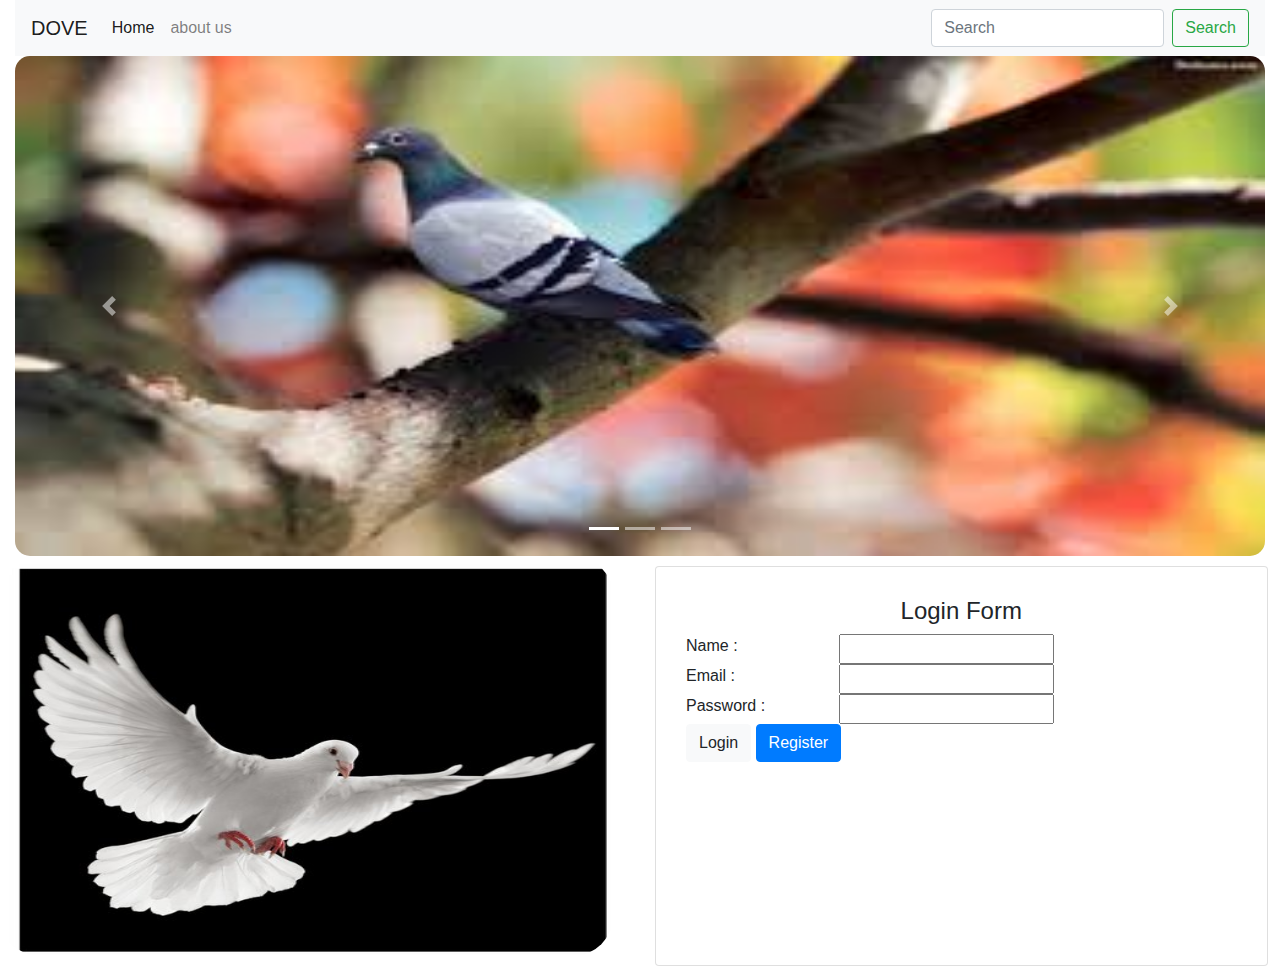
<file: index.html>
<html>
    <head>
        <title>
            
        </title>
        <link rel="stylesheet" href="https://stackpath.bootstrapcdn.com/bootstrap/4.3.1/css/bootstrap.min.css" integrity="sha384-ggOyR0iXCbMQv3Xipma34MD+dH/1fQ784/j6cY/iJTQUOhcWr7x9JvoRxT2MZw1T" crossorigin="anonymous">
        <script src="https://code.jquery.com/jquery-3.3.1.slim.min.js" integrity="sha384-q8i/X+965DzO0rT7abK41JStQIAqVgRVzpbzo5smXKp4YfRvH+8abtTE1Pi6jizo" crossorigin="anonymous"></script>
<script src="https://cdnjs.cloudflare.com/ajax/libs/popper.js/1.14.7/umd/popper.min.js" integrity="sha384-UO2eT0CpHqdSJQ6hJty5KVphtPhzWj9WO1clHTMGa3JDZwrnQq4sF86dIHNDz0W1" crossorigin="anonymous"></script>
<script src="https://stackpath.bootstrapcdn.com/bootstrap/4.3.1/js/bootstrap.min.js" integrity="sha384-JjSmVgyd0p3pXB1rRibZUAYoIIy6OrQ6VrjIEaFf/nJGzIxFDsf4x0xIM+B07jRM" crossorigin="anonymous"></script>

<style>
  .brdr{
    border-radius:15px;
    height:500px;
    
  }
  .frmp{
    border-radius:40px;
    width: 98%;
    height: 400px;

  }
  .card{
    height:400px;
    width:98%;
  }
</style>

    </head>
    <body>
      <div class="container-fluid">
            <nav class="navbar navbar-expand-lg navbar-light bg-light">
                    <a class="navbar-brand" href="#">DOVE</a>
                    <button class="navbar-toggler" type="button" data-toggle="collapse" data-target="#navbarSupportedContent" aria-controls="navbarSupportedContent" aria-expanded="false" aria-label="Toggle navigation">
                      <span class="navbar-toggler-icon"></span>
                    </button>
                  
                    <div class="collapse navbar-collapse" id="navbarSupportedContent">
                      <ul class="navbar-nav mr-auto">
                        <li class="nav-item active">
                          <a class="nav-link" href="#">Home <span class="sr-only">(current)</span></a>
                        </li>
                        
                        <li class="nav-item ">
                                <a class="nav-link" href="#">about us</a>
                              </li>
                        
                      </ul>
                      <form class="form-inline my-2 my-lg-0">
                        <input class="form-control mr-sm-2" type="search" placeholder="Search" aria-label="Search">
                        <button class="btn btn-outline-success my-2 my-sm-0" type="submit">Search</button>
                      </form>
                    </div>
                </nav>
                <div id="carouselExampleIndicators" class="carousel slide" data-ride="carousel">
                  <ol class="carousel-indicators">
                    <li data-target="#carouselExampleIndicators" data-slide-to="0" class="active"></li>
                    <li data-target="#carouselExampleIndicators" data-slide-to="1"></li>
                    <li data-target="#carouselExampleIndicators" data-slide-to="2"></li>
                  </ol>
                  <div class="carousel-inner">
                    <div class="carousel-item active">
                      <img src="index.jpeg" class="d-block w-100 brdr" >
                    </div>
                    <div class="carousel-item">
                      <img src="wp1976139.jpg" class="d-block w-100 brdr"  >
                    </div>
                    <div class="carousel-item">
                      <img src="wp1976165.jpg" class="d-block w-100 brdr">
                    </div>
                  </div>
                  <a class="carousel-control-prev" href="#carouselExampleIndicators" role="button" data-slide="prev">
                    <span class="carousel-control-prev-icon" aria-hidden="true"></span>
                    <span class="sr-only">Previous</span>
                  </a>
                  <a class="carousel-control-next" href="#carouselExampleIndicators" role="button" data-slide="next">
                    <span class="carousel-control-next-icon" aria-hidden="true"></span>
                    <span class="sr-only">Next</span>
                  </a>
                </div>
              </div>
              <div class="row">
              <div class="col-md-6">
                <img src="qq.jpg " class="frmp">
                
              </div>
              <div class="col-md-6" style="padding-top: 10px;" >
                <div class="card" style="padding-top: 30px;">
                <h4 style="text-align: center">Login Form</h4>
                <form style="padding-left: 30px;">
                    <div class="row">
                        <div class="col-md-3">
                          Name :
                        </div>
                        <div class =  "col-md-3">
                          <input type= "text">
                        </div>
                      </div>
                      <div class="row">
                          <div class="col-md-3">
                            Email :
                          </div>
                          <div class =  "col-md-3">
                            <input type= "text">
                          </div>
                        </div>
                        <div class="row">
                            <div class="col-md-3">
                              Password :
                            </div>
                            <div class =  "col-md-3">
                              <input type= "password">
                            </div>
                          </div>
                          <button type="submit" class="btn btn-light">Login</button>
                          <a href="#" class="btn btn-primary">Register</a>

                
                </form>


              </div>
              
              
            
            </div>
    </body>
</html>
</file>
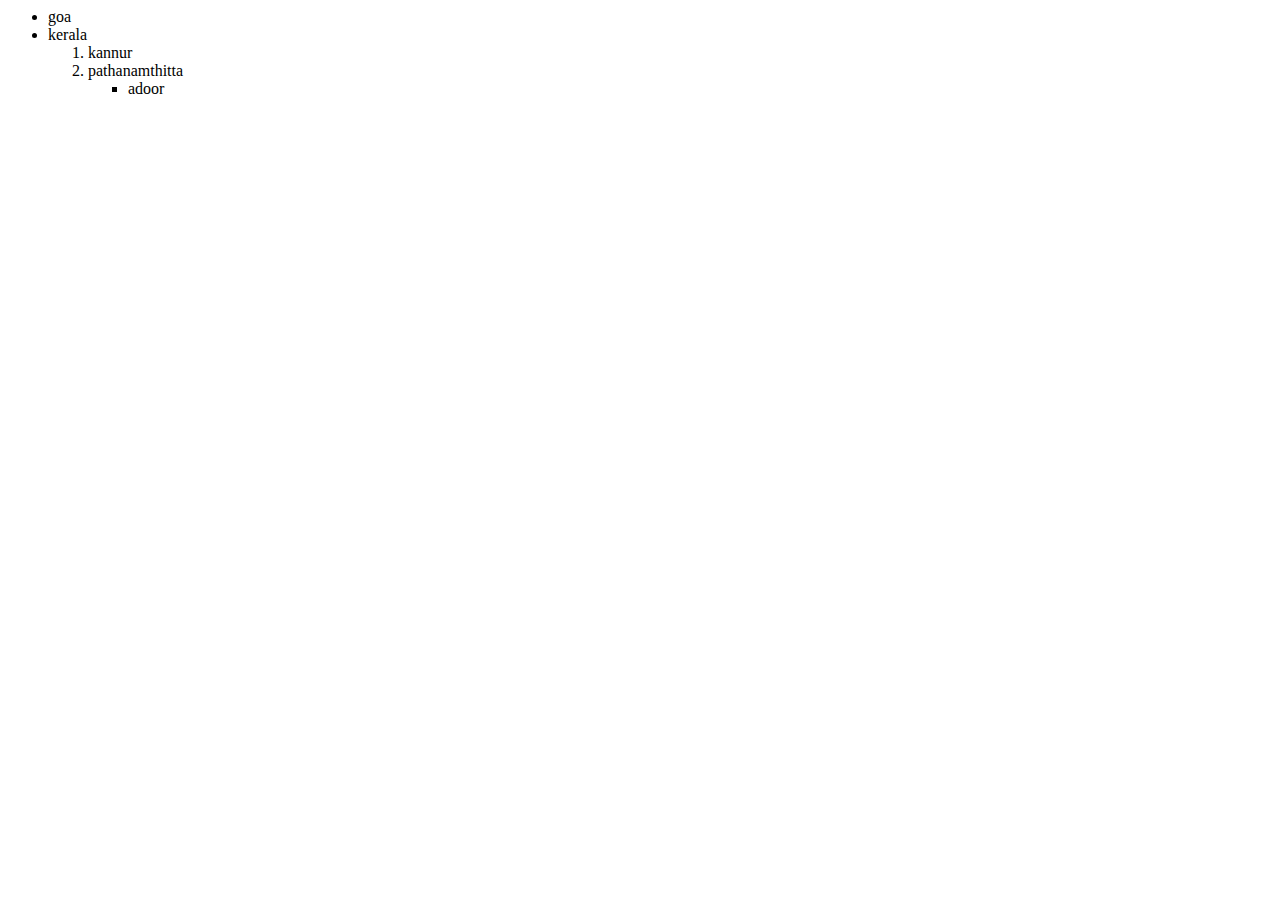
<file: nn.html>
<html>
    <head>
        <title>
            table
        </title>
    </head>
    <body>
        <ul>
            <li>
                goa
            </li>
            <li>
                kerala
            </li>
       <ol>
           <li>
               kannur

           </li>
           <li>
               pathanamthitta
           </li>
           <ul>
               <li>
                   adoor
               </li>
           </ul>
       </ol>
        </ul>
        
    </body>
</html>
</file>
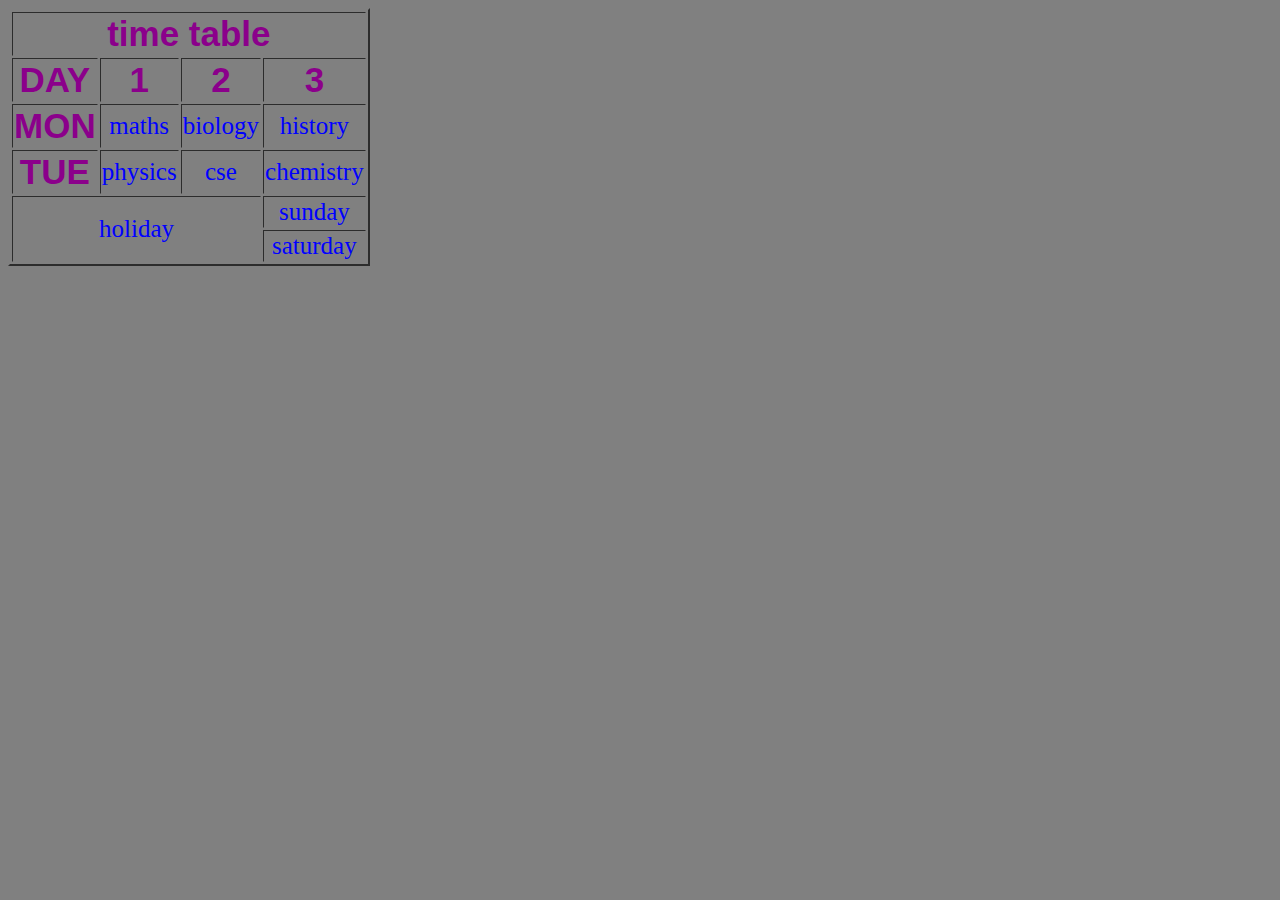
<file: nn2.html>
<html>
    <head>
        <title>
            table
        </title>
    <link rel="stylesheet" type="text/css" href="mystyle.css">
     </head>
    <body>
    <table border="2">
        <tr>
            <th colspan=4 >time table</th>
        </tr>
        <tr>
            <th>DAY</th>
            <th>1</th>
            <th>2</th>
            <th>3</th>
        </tr>
        <tr>
            <th>MON</th>
            <td>maths</td>
            <td>biology</td>
            <td>history</td>
        </tr>
        <tr>
            <th>TUE</th>
            <td>physics</td>
            <td>cse</td>
            <td>chemistry</td>
        </tr>
        <tr>
            <td colspan=3 rowspan=2 align=center >holiday</td>
            <td>sunday</td>
            <tr>
                <td>saturday</td>
            </tr>
        </tr>
    </table>

</body>
</html>
</file>
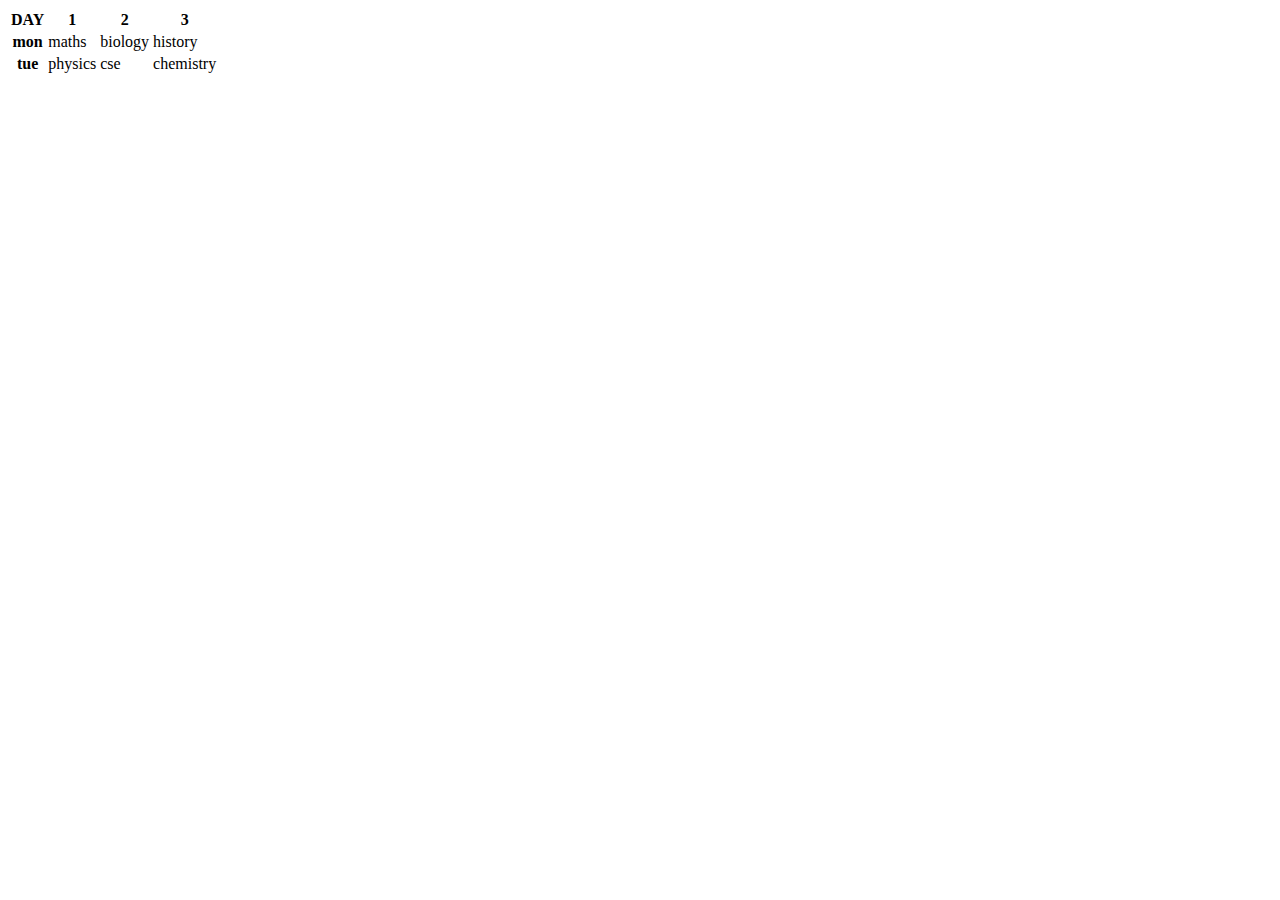
<file: ss.html>
<html>
    <head>
        <title>
            table
        </title>
    </head>
    <body>
    <table>
        <tr>
            <th>DAY</th>
            <th>1</th>
            <th>2</th>
            <th>3</th>
        </tr>
        <tr>
            <th>mon</th>
            <td>maths</td>
            <td>biology</td>
            <td>history</td>
        </tr>
        <tr>
            <th>tue</th>
            <td>physics</td>
            <td>cse</td>
            <td>chemistry</td>
        </tr>
    </table>
</body>
</html>
</file>
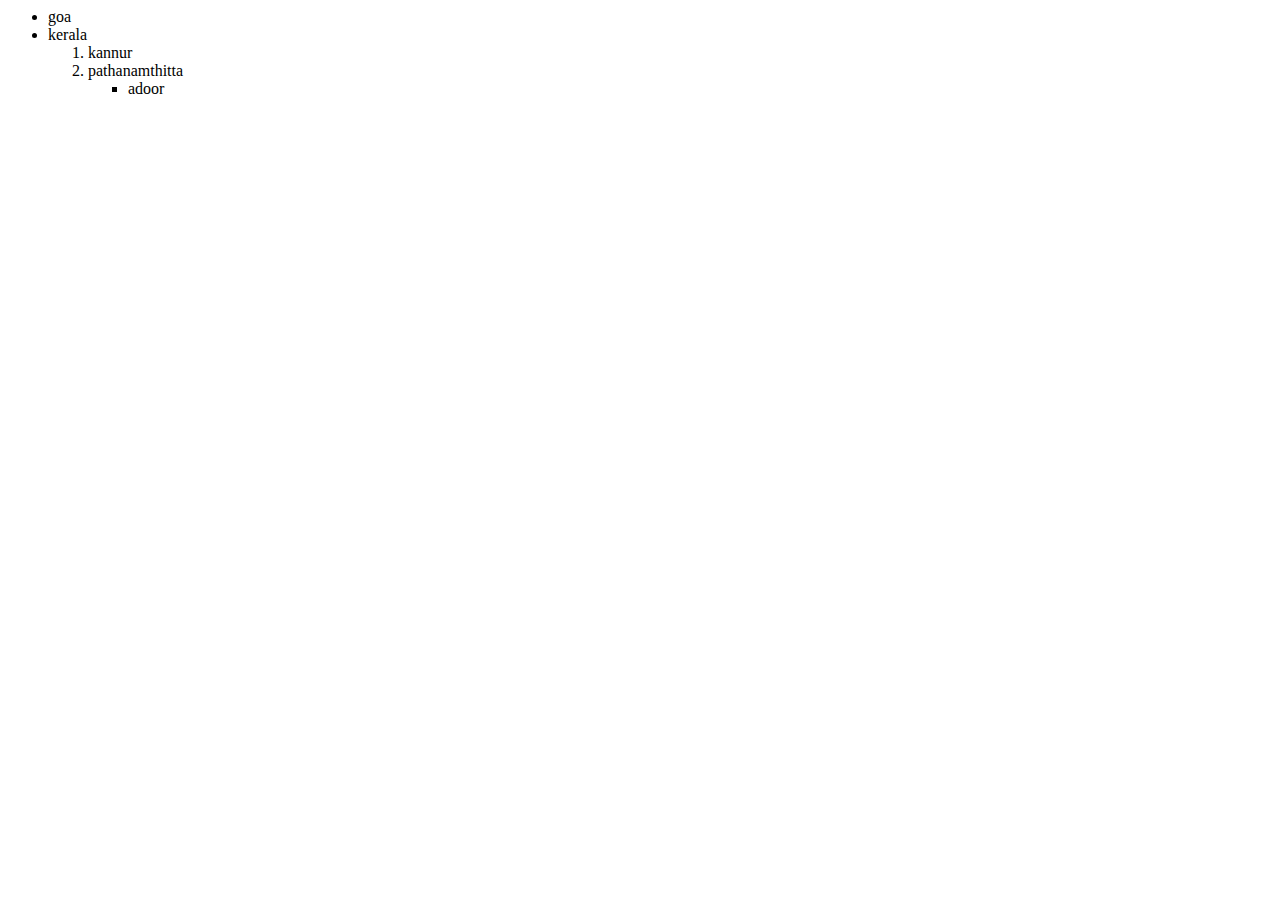
<file: table.html>
<html>
    <head>
        <title>
            table
        </title>
    </head>
    <body>
        <ul>
            <li>
                goa
            </li>
            <li>
                kerala
            </li>
       <ol>
           <li>
               kannur

           </li>
           <li>
               pathanamthitta
           </li>
           <ul>
               <li>
                   adoor
               </li>
           </ul>
       </ol>
        </ul>
    </body>
</html>
</file>
<file: mystyle.css>
th{font-size:35px;
    color:darkmagenta;
    text-align:center;
    font-family:arial;


}
td{color:blue;
    font-size:25px;
    text-align:center;

}
body{background-color:grey;

}
</file>
